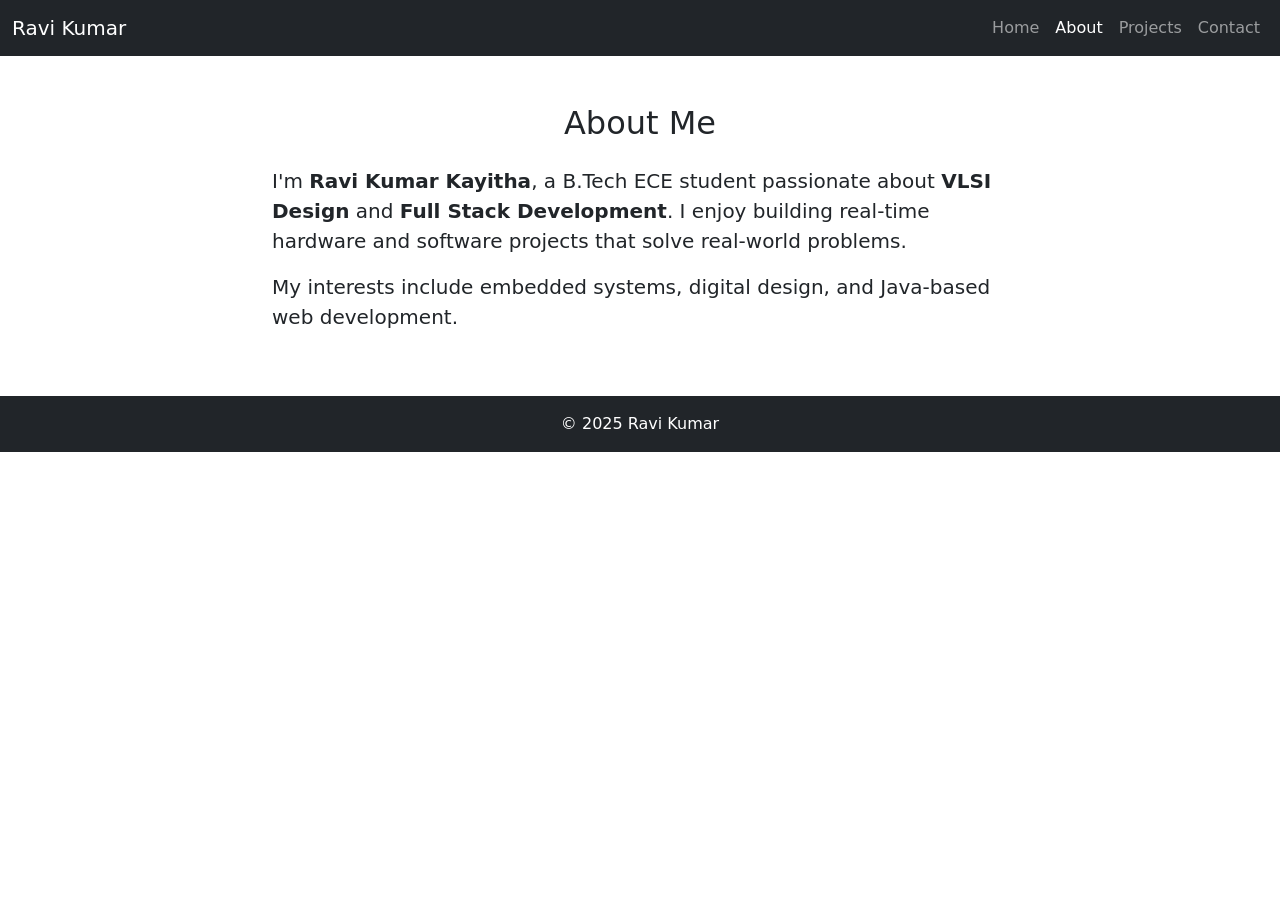
<file: target/classes/templates/about.html>
<!DOCTYPE html>
<html xmlns:th="http://www.thymeleaf.org" lang="en">
<head>
    <meta charset="UTF-8">
    <title>About | Ravi Kumar</title>
    <link href="https://cdn.jsdelivr.net/npm/bootstrap@5.3.3/dist/css/bootstrap.min.css" rel="stylesheet">
</head>
<body>

<nav class="navbar navbar-expand-lg navbar-dark bg-dark">
  <div class="container-fluid">
    <a class="navbar-brand" href="/">Ravi Kumar</a>
    <div class="collapse navbar-collapse" id="navbarNav">
      <ul class="navbar-nav ms-auto">
        <li class="nav-item"><a class="nav-link" href="/">Home</a></li>
        <li class="nav-item"><a class="nav-link active" href="/about">About</a></li>
        <li class="nav-item"><a class="nav-link" href="/projects">Projects</a></li>
        <li class="nav-item"><a class="nav-link" href="/contact">Contact</a></li>
      </ul>
    </div>
  </div>
</nav>

<div class="container py-5">
  <h2 class="text-center mb-4">About Me</h2>
  <div class="row justify-content-center">
    <div class="col-md-8">
      <p class="fs-5">
        I'm <strong>Ravi Kumar Kayitha</strong>, a B.Tech ECE student passionate about <strong>VLSI Design</strong> and 
        <strong>Full Stack Development</strong>. I enjoy building real-time hardware and software projects that solve real-world problems.
      </p>
      <p class="fs-5">
        My interests include embedded systems, digital design, and Java-based web development.
      </p>
    </div>
  </div>
</div>

<footer class="bg-dark text-white text-center py-3">
    © 2025 Ravi Kumar
</footer>

<script src="https://cdn.jsdelivr.net/npm/bootstrap@5.3.3/dist/js/bootstrap.bundle.min.js"></script>
</body>
</html>
</file>
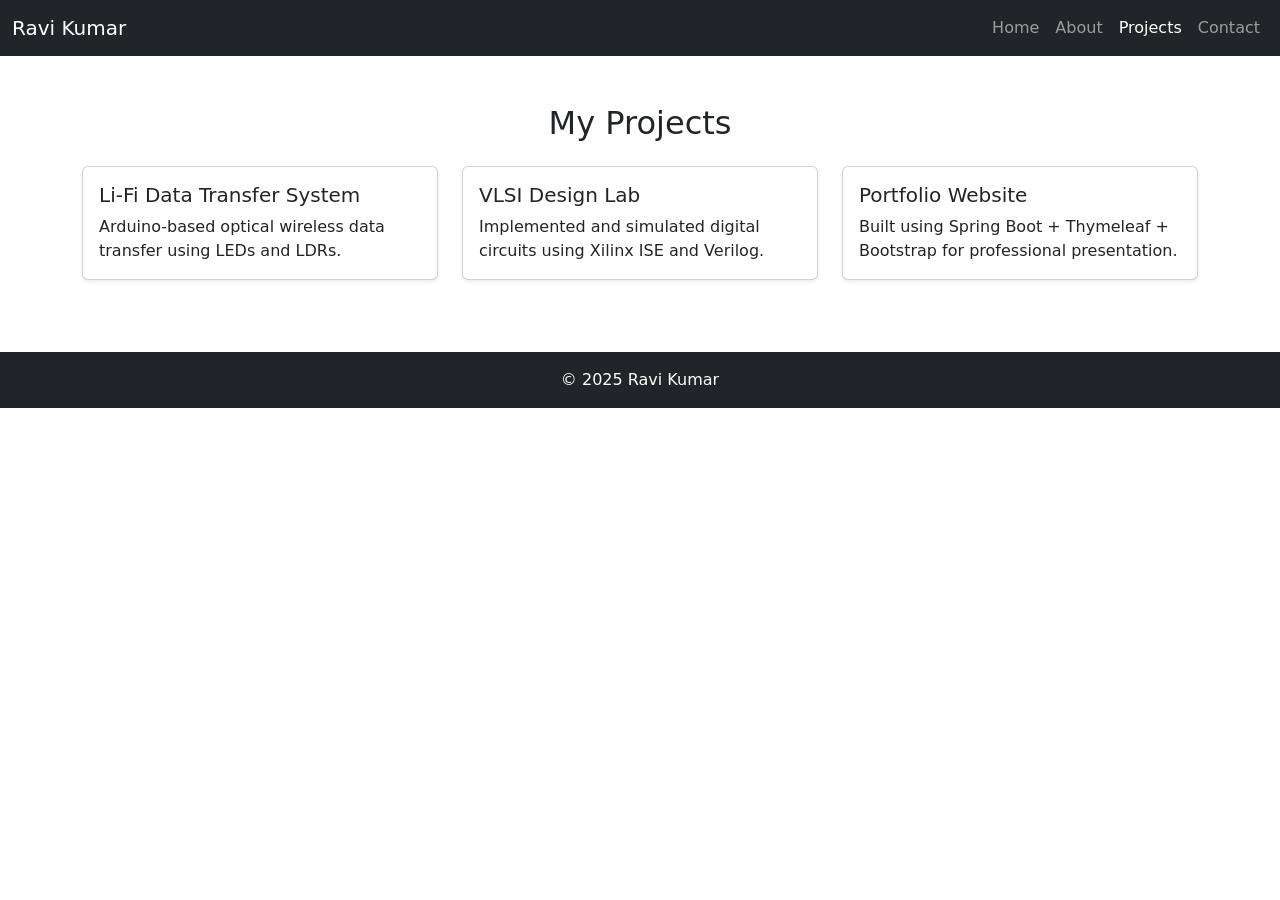
<file: target/classes/templates/projects.html>
<!DOCTYPE html>
<html xmlns:th="http://www.thymeleaf.org" lang="en">
<head>
    <meta charset="UTF-8">
    <title>Projects | Ravi Kumar</title>
    <link href="https://cdn.jsdelivr.net/npm/bootstrap@5.3.3/dist/css/bootstrap.min.css" rel="stylesheet">
</head>
<body>

<nav class="navbar navbar-expand-lg navbar-dark bg-dark">
  <div class="container-fluid">
    <a class="navbar-brand" href="/">Ravi Kumar</a>
    <div class="collapse navbar-collapse" id="navbarNav">
      <ul class="navbar-nav ms-auto">
        <li class="nav-item"><a class="nav-link" href="/">Home</a></li>
        <li class="nav-item"><a class="nav-link" href="/about">About</a></li>
        <li class="nav-item"><a class="nav-link active" href="/projects">Projects</a></li>
        <li class="nav-item"><a class="nav-link" href="/contact">Contact</a></li>
      </ul>
    </div>
  </div>
</nav>

<div class="container py-5">
  <h2 class="text-center mb-4">My Projects</h2>

  <div class="row">
    <div class="col-md-4 mb-4">
      <div class="card shadow-sm">
        <div class="card-body">
          <h5 class="card-title">Li-Fi Data Transfer System</h5>
          <p class="card-text">Arduino-based optical wireless data transfer using LEDs and LDRs.</p>
        </div>
      </div>
    </div>

    <div class="col-md-4 mb-4">
      <div class="card shadow-sm">
        <div class="card-body">
          <h5 class="card-title">VLSI Design Lab</h5>
          <p class="card-text">Implemented and simulated digital circuits using Xilinx ISE and Verilog.</p>
        </div>
      </div>
    </div>

    <div class="col-md-4 mb-4">
      <div class="card shadow-sm">
        <div class="card-body">
          <h5 class="card-title">Portfolio Website</h5>
          <p class="card-text">Built using Spring Boot + Thymeleaf + Bootstrap for professional presentation.</p>
        </div>
      </div>
    </div>
  </div>
</div>

<footer class="bg-dark text-white text-center py-3">
    © 2025 Ravi Kumar
</footer>

<script src="https://cdn.jsdelivr.net/npm/bootstrap@5.3.3/dist/js/bootstrap.bundle.min.js"></script>
</body>
</html>
</file>
